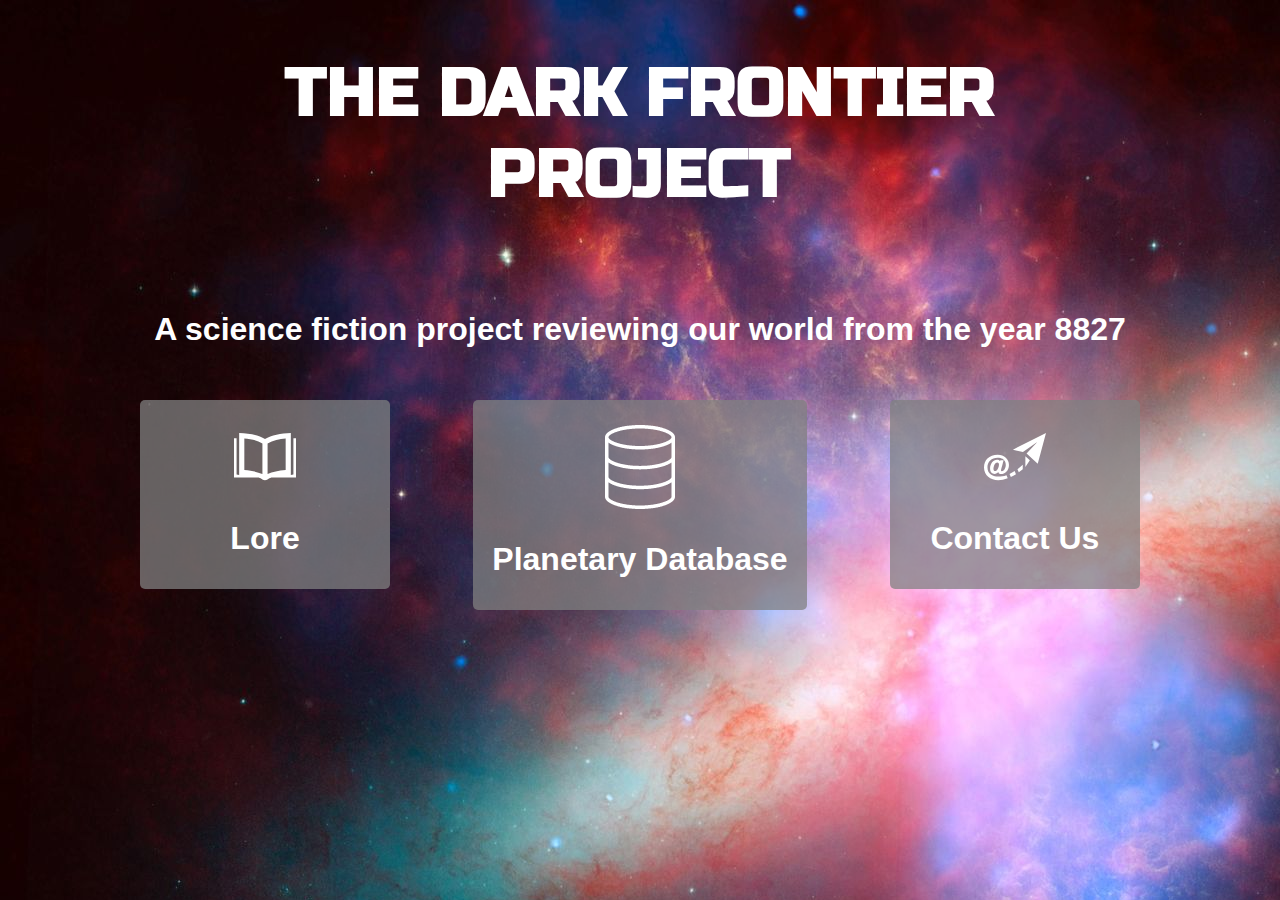
<file: index.html>
<html>
  <head>
    <!-- links -->
    <link rel="stylesheet" type="text/css" href="style.css">
    <link rel="icon" type="image/png" href="images/logo4.png">
    <link rel="manifest" href="manifest.json">
    <script type="text/javascript" src="script.js"></script>

    <!-- meta tags -->
    <meta name="viewport" content="width=device-width, height=device-height, initial-scale=1.0">
    <meta name="apple-mobile-web-app-capable" content="yes">
    <meta name="mobile-web-app-capable" content="yes">

    <!-- Google Analytics -->
    <!-- Global site tag (gtag.js) - Google Analytics -->
    <script async src="https://www.googletagmanager.com/gtag/js?id=UA-122019518-1"></script>
    <script>
      window.dataLayer = window.dataLayer || [];
      function gtag(){dataLayer.push(arguments);}
      gtag('js', new Date());

      gtag('config', 'UA-122019518-1');
    </script>

    <script src="http://ajax.googleapis.com/ajax/libs/jquery/1.10.2/jquery.min.js" type="text/javascript" ></script>

    <title>Dark Frontier</title>
  </head>

  <body style="background-image: url(images/space_backgrounds/PIA08093-1920x1200.jpg)">

    <main>
      <div class="row">
        <div class="col-1 header">
          <div onclick="goBack()" id="back-button"><b>&#8678;</b></div>
        </div>
        <div class="col-10 header"><h1>The Dark Frontier Project</h1></div>
        <div class="col-1 header">
          <div onclick="window.close()" id="close-button"><b>&#10005;</b></div>
        </div>
      </div>
      <div class="row">
        <div class="col-12">
          <h3>
            A science fiction project reviewing our world from the year 8827
          </h3>
        </div>
      </div>
      <div class="row">
        <div class="col-3 gray-bkg" style="padding-top: 25px;">
          <img src="images/book-icon.svg">
          <h3>Lore</h3>
        </div>
        <div class="col-1"><br></div>
        <div class="col-4 gray-bkg" style="padding-top: 25px;">
          <a href="planetary-database.html" class="index-link">
            <img src="images/database-icon.svg">
            <h3>Planetary Database</h3>
          </a>
        </div>
        <div class="col-1"><br></div>
        <div class="col-3 gray-bkg" style="padding-top: 25px;">
          <a href="contact-us.html" class="index-link">
            <img src="images/paper-plane-icon.svg">
            <h3>Contact Us</h3>
          </a>
        </div>
      </div>
    </main>

  </body>
</html>
</file>
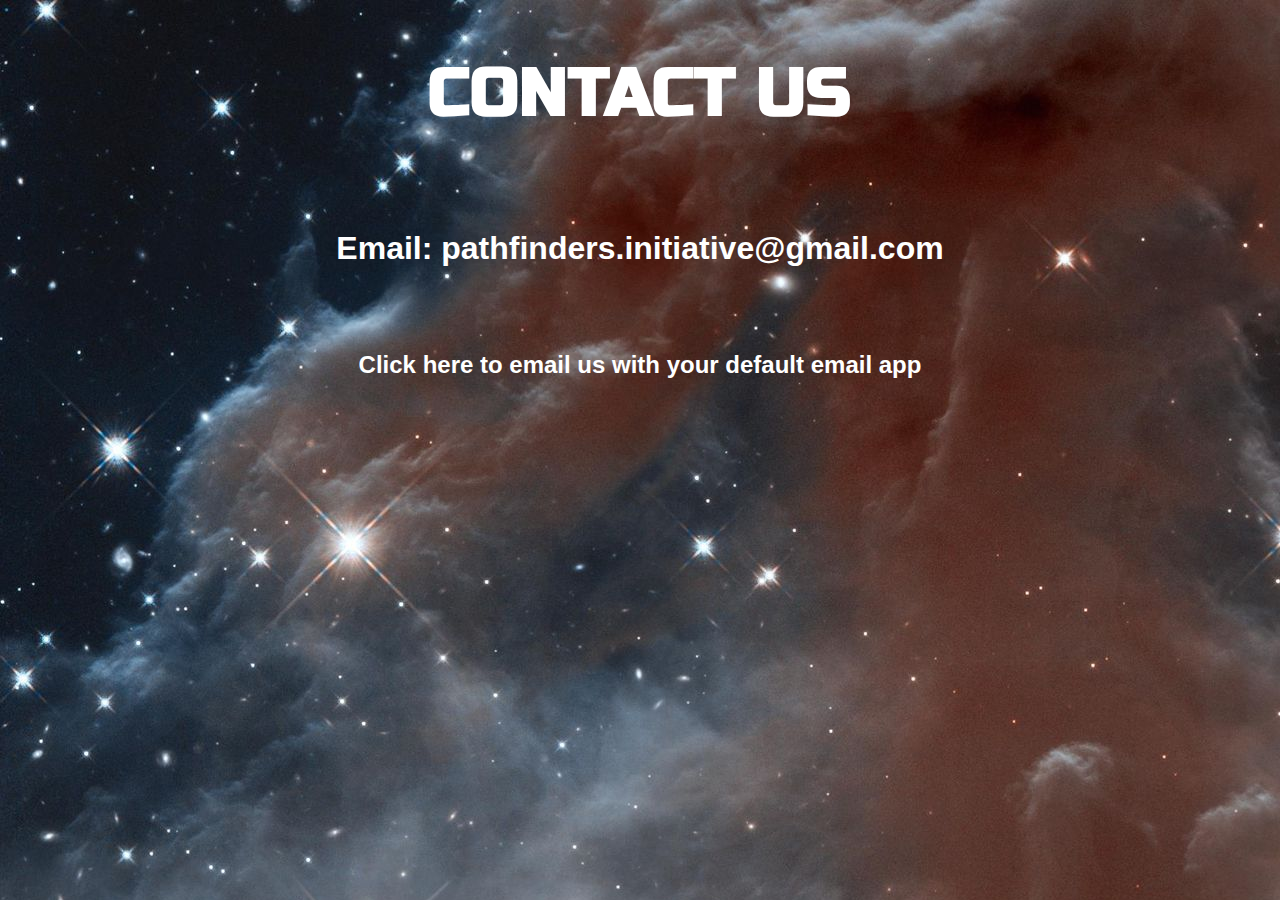
<file: contact-us.html>
<html>
  <head>
    <!-- links -->
    <link rel="stylesheet" type="text/css" href="style.css">
    <link rel="icon" type="image/png" href="images/logo4.png">
    <link rel="manifest" href="manifest.json">
    <script type="text/javascript" src="script.js"></script>

    <!-- meta tags -->
    <meta name="viewport" content="width=device-width, height=device-height, initial-scale=1.0">
    <meta name="apple-mobile-web-app-capable" content="yes">
    <meta name="mobile-web-app-capable" content="yes">

    <!-- Google Analytics -->
    <!-- Global site tag (gtag.js) - Google Analytics -->
    <script async src="https://www.googletagmanager.com/gtag/js?id=UA-122019518-1"></script>
    <script>
      window.dataLayer = window.dataLayer || [];
      function gtag(){dataLayer.push(arguments);}
      gtag('js', new Date());

      gtag('config', 'UA-122019518-1');
    </script>

    <script src="http://ajax.googleapis.com/ajax/libs/jquery/1.10.2/jquery.min.js" type="text/javascript" ></script>

    <title>Contact Us</title>
  </head>

  <body style="background-image: url(images/space_backgrounds/PIA16008-1920x1200.jpg)">

    <main>
      <div class="row">
        <div class="col-1 header">
          <div onclick="goBack()" id="back-button"><b>&#8678;</b></div>
        </div>
        <div class="col-10 header">
          <h1><a href="index.html" class="heading-link">Contact Us</a></h1>
        </div>
        <div class="col-1 header">
          <div onclick="window.close()" id="close-button"><b>&#10005;</b></div>
        </div>
      </div>
      <div class="row">
        <div class="col-12">
          <h3>
            Email: pathfinders.initiative@gmail.com
          </h3>
        </div>
      </div>
      <div class="row">
        <div class="col-12">
          <h4>
            <a href="mailto:pathfinders.initiative@gmail.com" style="text-decoration: none; color: white;">
              Click here to email us with your default email app
            </a>
          </h4>
        </div>
      </div>
    </main>

  </body>
</html>
</file>
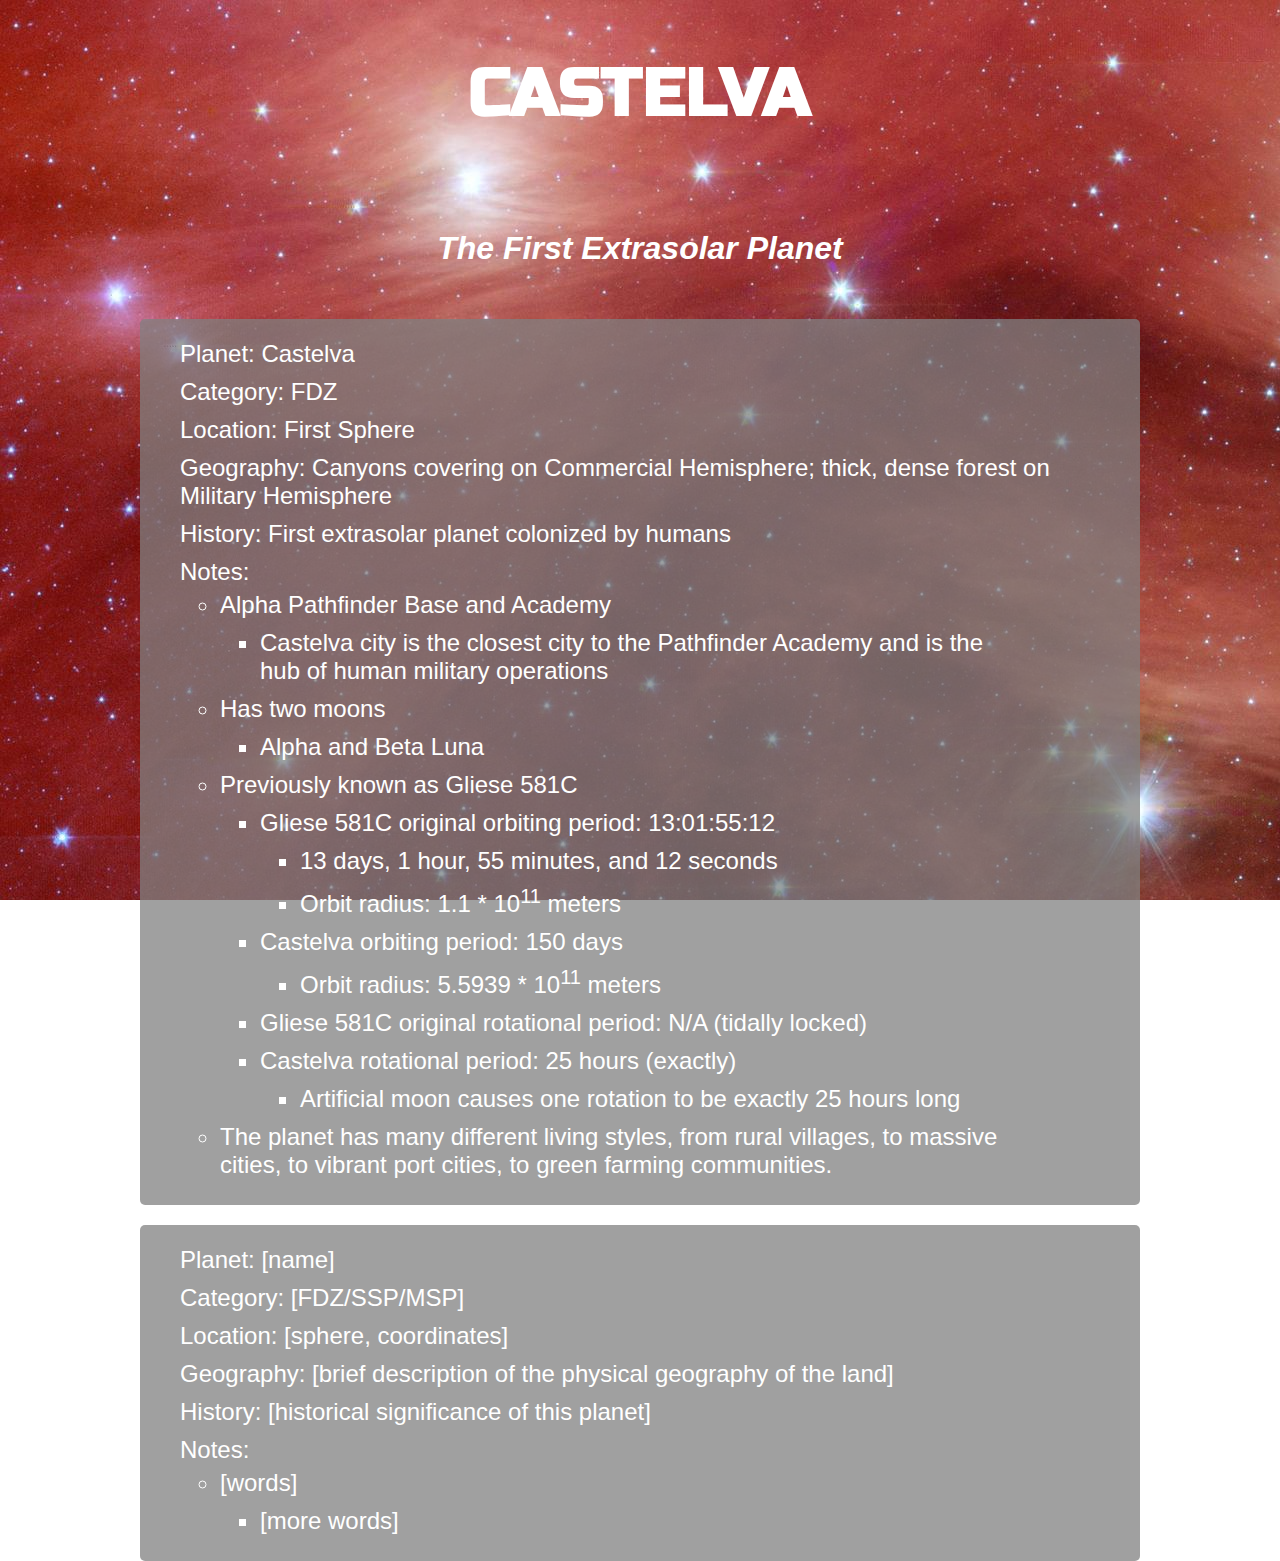
<file: pd-castelva.html>
<html>
  <head>
    <!-- links -->
    <link rel="stylesheet" type="text/css" href="style.css">
    <link rel="icon" type="image/png" href="images/logo4.png">
    <link rel="manifest" href="manifest.json">
    <script type="text/javascript" src="script.js"></script>

    <!-- meta tags -->
    <meta name="viewport" content="width=device-width, height=device-height, initial-scale=1.0">
    <meta name="apple-mobile-web-app-capable" content="yes">
    <meta name="mobile-web-app-capable" content="yes">

    <!-- Google Analytics -->
    <!-- Global site tag (gtag.js) - Google Analytics -->
    <script async src="https://www.googletagmanager.com/gtag/js?id=UA-122019518-1"></script>
    <script>
      window.dataLayer = window.dataLayer || [];
      function gtag(){dataLayer.push(arguments);}
      gtag('js', new Date());

      gtag('config', 'UA-122019518-1');
    </script>

    <title>Castelva</title>
  </head>

    <body style="background-image: url(images/space_backgrounds/PIA09262-1920x1200.jpg)">

    <main>

      <div class="row">
        <div class="col-1 header">
          <div onclick="goBack()" id="back-button"><b>&#8678;</b></div>
        </div>
        <div class="col-10 header">
          <h1><a href="planetary-database.html" class="heading-link">Castelva</a></h1>
        </div>
        <div class="col-1 header">
          <div onclick="window.close()" id="close-button"><b>&#10005;</b></div>
        </div>
      </div>

      <div class="row">
        <div class="col-12">
          <h3>
            <i>The First Extrasolar Planet</i>
          </h3>
        </div>
      </div>

      <div class="row gray-bkg" style="color: white;">
        <div class="col-12">
          <ul class="planetary-database-list">
            <li> Planet: Castelva </li>
            <li> Category: FDZ </li>
            <li> Location: First Sphere </li>
            <li> Geography: Canyons covering on Commercial Hemisphere; thick, dense forest on Military Hemisphere </li>
            <li> History: First extrasolar planet colonized by humans  </li>
            <li> Notes:
              <ul>
                <li>Alpha Pathfinder Base and Academy</li>
                <ul>
                  <li>Castelva city is the closest city to the Pathfinder Academy and is the hub of human military operations</li>
                </ul>
                <li>Has two moons</li>
                  <ul>
                    <li>Alpha and Beta Luna</li>
                  </ul>
                <li>Previously known as Gliese 581C</li>
                  <ul>
                    <li>Gliese 581C original orbiting period: 13:01:55:12</li>
                      <ul>
                        <li>13 days, 1 hour, 55 minutes, and 12 seconds</li>
                        <li>Orbit radius: 1.1 * 10<sup>11</sup> meters</li>
                      </ul>
                    <li>Castelva orbiting period: 150 days</li>
                      <ul>
                        <li>Orbit radius: 5.5939 * 10<sup>11</sup> meters</li>
                      </ul>
                    <li>Gliese 581C original rotational period: N/A (tidally locked)</li>
                    <li>Castelva rotational period: 25 hours (exactly)</li>
                      <ul>
                        <li>Artificial moon causes one rotation to be exactly 25 hours long</li>
                      </ul>
                  </ul>
                <li>The planet has many different living styles, from rural villages, to massive cities, to vibrant port cities, to green farming communities.</li>
              </ul>
            </li>
          </ul>
        </div>
      </div>

      <div class="row gray-bkg" style="color: white;">
        <div class="col-12">
          <ul class="planetary-database-list">
            <li> Planet: [name]</li>
            <li> Category: [FDZ/SSP/MSP] </li>
            <li> Location: [sphere, coordinates] </li>
            <li> Geography: [brief description of the physical geography of the land] </li>
            <li> History: [historical significance of this planet] </li>
            <li> Notes:
              <ul>
                <li>[words]</li>
                <ul>
                  <li>[more words]</li>
                </ul>
              </ul>
            </li>
          </ul>
        </div>
      </div>
    </main>

  </body>
</html>
</file>
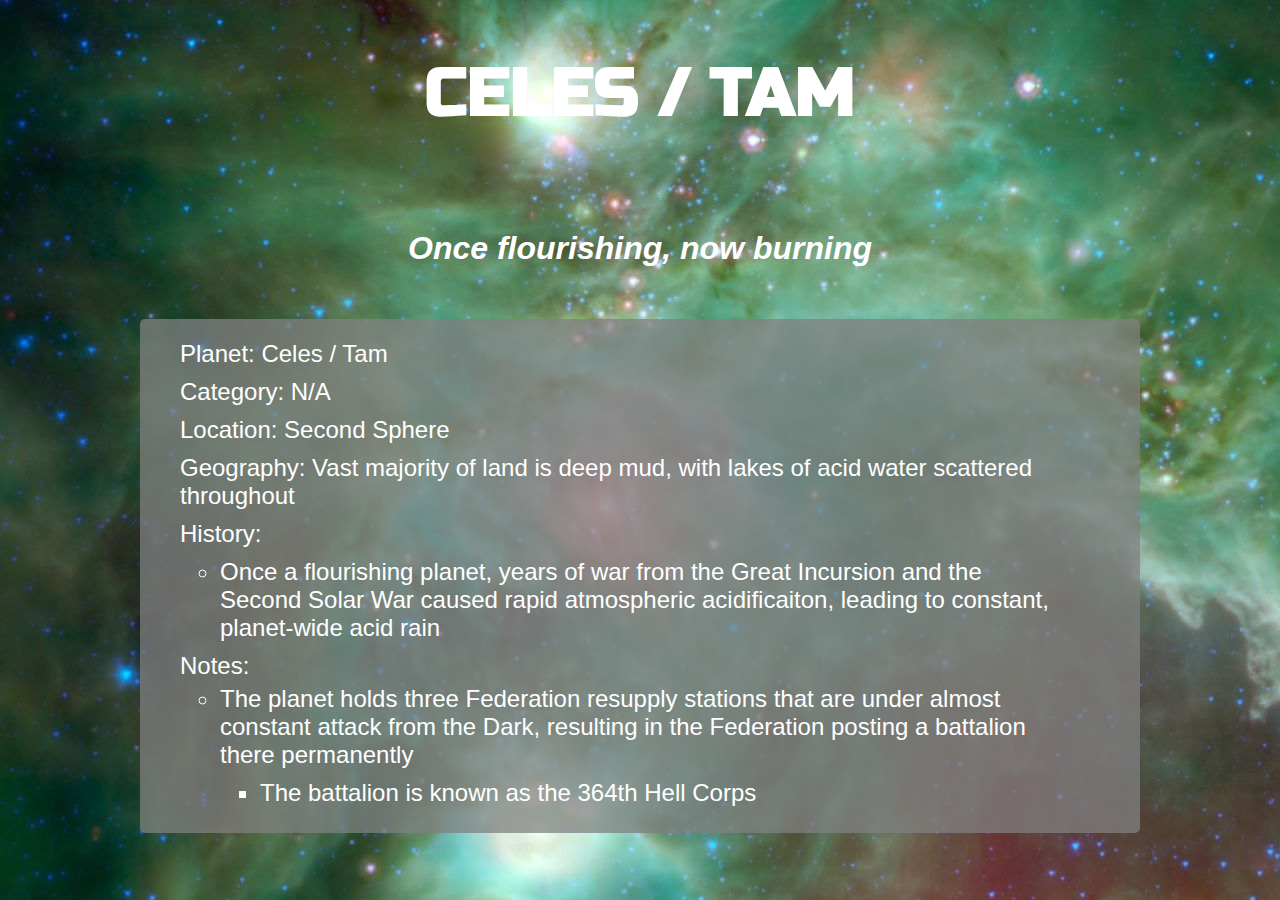
<file: pd-celes.html>
<html>
  <head>
    <!-- links -->
    <link rel="stylesheet" type="text/css" href="style.css">
    <link rel="icon" type="image/png" href="images/logo4.png">
    <link rel="manifest" href="manifest.json">
    <script type="text/javascript" src="script.js"></script>

    <!-- meta tags -->
    <meta name="viewport" content="width=device-width, height=device-height, initial-scale=1.0">
    <meta name="apple-mobile-web-app-capable" content="yes">
    <meta name="mobile-web-app-capable" content="yes">

    <!-- Google Analytics -->
    <!-- Global site tag (gtag.js) - Google Analytics -->
    <script async src="https://www.googletagmanager.com/gtag/js?id=UA-122019518-1"></script>
    <script>
      window.dataLayer = window.dataLayer || [];
      function gtag(){dataLayer.push(arguments);}
      gtag('js', new Date());

      gtag('config', 'UA-122019518-1');
    </script>

    <title>Celes / Tam</title>
  </head>

    <body style="background-image: url(images/space_backgrounds/PIA19836-1920x1200.jpg)">

    <main>

      <div class="row">
        <div class="col-1 header">
          <div onclick="goBack()" id="back-button"><b>&#8678;</b></div>
        </div>
        <div class="col-10 header">
          <h1><a href="planetary-database.html" class="heading-link">Celes / Tam</a></h1>
        </div>
        <div class="col-1 header">
          <div onclick="window.close()" id="close-button"><b>&#10005;</b></div>
        </div>
      </div>

      <div class="row">
        <div class="col-12">
          <h3>
            <i>Once flourishing, now burning</i>
          </h3>
        </div>
      </div>

      <div class="row gray-bkg" style="color: white;">
        <div class="col-12">
          <ul class="planetary-database-list">
            <li> Planet: Celes / Tam</li>
            <li> Category: N/A</li>
            <li> Location: Second Sphere</li>
            <li> Geography: Vast majority of land is deep mud, with lakes of acid water scattered throughout </li>
            <li> History: </li>
              <ul>
                <li>Once a flourishing planet, years of war from the Great Incursion and the Second Solar War
              caused rapid atmospheric acidificaiton, leading to constant, planet-wide acid rain</li>
              </ul>
            <li> Notes:
              <ul>
                <li>The planet holds three Federation resupply stations that are under almost constant attack
                from the Dark, resulting in the Federation posting a battalion there permanently</li>
                <ul>
                  <li>The battalion is known as the 364th Hell Corps</li>
                </ul>
              </ul>
            </li>
          </ul>
        </div>
      </div>
    </main>

  </body>
</html>
</file>
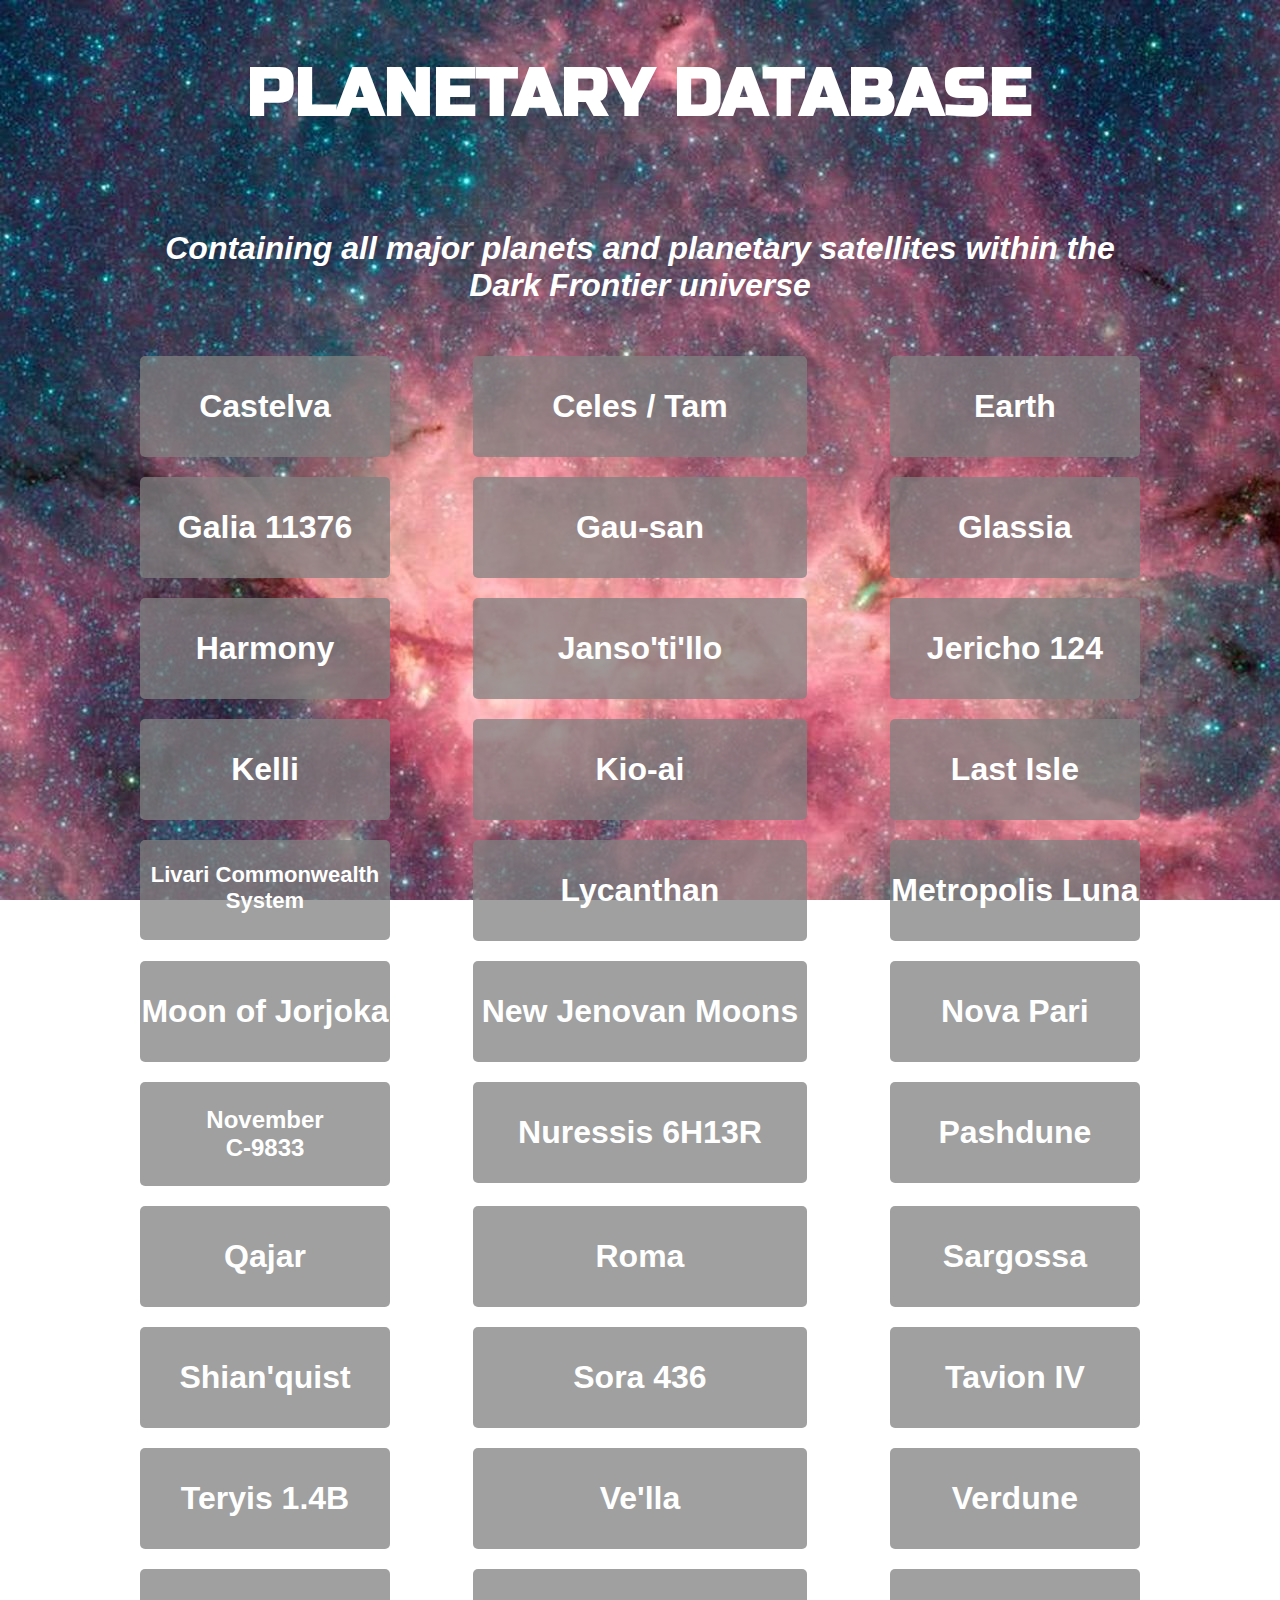
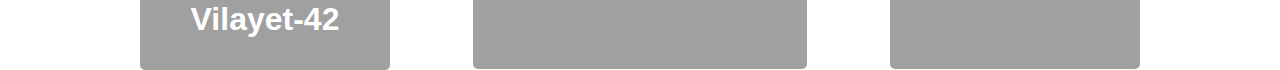
<file: planetary-database.html>
<html>
  <head>
    <!-- links -->
    <link rel="stylesheet" type="text/css" href="style.css">
    <link rel="icon" type="image/png" href="images/logo4.png">
    <link rel="manifest" href="manifest.json">
    <script type="text/javascript" src="script.js"></script>

    <!-- meta tags -->
    <meta name="viewport" content="width=device-width, height=device-height, initial-scale=1.0">
    <meta name="apple-mobile-web-app-capable" content="yes">
    <meta name="mobile-web-app-capable" content="yes">

    <!-- Google Analytics -->
    <!-- Global site tag (gtag.js) - Google Analytics -->
    <script async src="https://www.googletagmanager.com/gtag/js?id=UA-122019518-1"></script>
    <script>
      window.dataLayer = window.dataLayer || [];
      function gtag(){dataLayer.push(arguments);}
      gtag('js', new Date());

      gtag('config', 'UA-122019518-1');
    </script>

    <title>Planetary Database</title>
  </head>

    <body style="background-image: url(images/space_backgrounds/PIA22567-1920x1200.jpg)">

    <main>

      <div class="row">
        <div class="col-1 header">
          <div onclick="goBack()" id="back-button"><b>&#8678;</b></div>
        </div>
        <div class="col-10 header">
          <h1><a href="index.html" class="heading-link">Planetary Database</a></h1>
        </div>
        <div class="col-1 header">
          <div onclick="window.close()" id="close-button"><b>&#10005;</b></div>
        </div>
      </div>

      <div class="row">
        <div class="col-12">
          <h3>
            <i>Containing all major planets and planetary satellites within the Dark Frontier universe</i>
          </h3>
        </div>
      </div>

      <div class="row" style="color: white;">
        <a href="pd-castelva.html">
          <div class="col-3 gray-bkg">
            <h3>Castelva</h3>
          </div>
        </a>
        <div class="col-1"><br></div>
        <a href="pd-celes.html">
          <div class="col-4 gray-bkg">
            <h3>Celes / Tam</h3>
          </div>
        </a>
        <div class="col-1"><br></div>
        <div class="col-3 gray-bkg">
          <h3>Earth</h3>
        </div>
      </div>

      <div class="row" style="color: white;">
        <div class="col-3 gray-bkg">
          <h3>Galia 11376</h3>
        </div>
        <div class="col-1"><br></div>
        <div class="col-4 gray-bkg">
          <h3>Gau-san</h3>
        </div>
        <div class="col-1"><br></div>
        <div class="col-3 gray-bkg">
          <h3>Glassia</h3>
        </div>
      </div>

      <div class="row" style="color: white;">
        <div class="col-3 gray-bkg">
          <h3>Harmony</h3>
        </div>
        <div class="col-1"><br></div>
        <div class="col-4 gray-bkg">
          <h3>Janso'ti'llo</h3>
        </div>
        <div class="col-1"><br></div>
        <div class="col-3 gray-bkg">
          <h3>Jericho 124</h3>
        </div>
      </div>

      <div class="row" style="color: white;">
        <div class="col-3 gray-bkg">
          <h3>Kelli</h3>
        </div>
        <div class="col-1"><br></div>
        <div class="col-4 gray-bkg">
          <h3>Kio-ai</h3>
        </div>
        <div class="col-1"><br></div>
        <div class="col-3 gray-bkg">
          <h3>Last Isle</h3>
        </div>
      </div>

      <div class="row" style="color: white;">
        <div class="col-3 gray-bkg">
          <h3 style="font-size: 22;">Livari Commonwealth System</h3>
        </div>
        <div class="col-1"><br></div>
        <div class="col-4 gray-bkg">
          <h3>Lycanthan</h3>
        </div>
        <div class="col-1"><br></div>
        <div class="col-3 gray-bkg">
          <h3>Metropolis Luna</h3>
        </div>
      </div>

      <div class="row" style="color: white;">
        <div class="col-3 gray-bkg">
          <h3>Moon of Jorjoka</h3>
        </div>
        <div class="col-1"><br></div>
        <div class="col-4 gray-bkg">
          <h3>New Jenovan Moons</h3>
        </div>
        <div class="col-1"><br></div>
        <div class="col-3 gray-bkg">
          <h3>Nova Pari</h3>
        </div>
      </div>

      <div class="row" style="color: white;">
        <div class="col-3 gray-bkg">
          <h3 style="font-size: 24;">November <br>C-9833</h3>
        </div>
        <div class="col-1"><br></div>
        <div class="col-4 gray-bkg">
          <h3>Nuressis 6H13R</h3>
        </div>
        <div class="col-1"><br></div>
        <div class="col-3 gray-bkg">
          <h3>Pashdune</h3>
        </div>
      </div>

      <div class="row" style="color: white;">
        <div class="col-3 gray-bkg">
          <h3>Qajar</h3>
        </div>
        <div class="col-1"><br></div>
        <div class="col-4 gray-bkg">
          <h3>Roma</h3>
        </div>
        <div class="col-1"><br></div>
        <div class="col-3 gray-bkg">
          <h3>Sargossa</h3>
        </div>
      </div>

      <div class="row" style="color: white;">
        <div class="col-3 gray-bkg">
          <h3>Shian'quist</h3>
        </div>
        <div class="col-1"><br></div>
        <div class="col-4 gray-bkg">
          <h3>Sora 436</h3>
        </div>
        <div class="col-1"><br></div>
        <div class="col-3 gray-bkg">
          <h3>Tavion IV</h3>
        </div>
      </div>

      <div class="row" style="color: white;">
        <div class="col-3 gray-bkg">
          <h3>Teryis 1.4B</h3>
        </div>
        <div class="col-1"><br></div>
        <div class="col-4 gray-bkg">
          <h3>Ve'lla</h3>
        </div>
        <div class="col-1"><br></div>
        <div class="col-3 gray-bkg">
          <h3>Verdune</h3>
        </div>
      </div>

      <div class="row" style="color: white;">
        <div class="col-3 gray-bkg">
          <h3>Vilayet-42</h3>
        </div>
        <div class="col-1"><br></div>
        <div class="col-4 gray-bkg">

        </div>
        <div class="col-1"><br></div>
        <div class="col-3 gray-bkg">

        </div>
      </div>

    </main>

  </body>
</html>
</file>
<file: style.css>
:root {
  /* Color Palette */

}

::-webkit-scrollbar {
    display: none;
}

@font-face {
  font-family: russo-one;
  src: url("fonts/russo-one/RussoOne-Regular.ttf");
}

html {
  width: 100%;
  height: 100%;
  -webkit-animation: fadein 2s; /* Safari, Chrome and Opera > 12.1 */
     -moz-animation: fadein 2s; /* Firefox < 16 */
      -ms-animation: fadein 2s; /* Internet Explorer */
       -o-animation: fadein 2s; /* Opera < 12.1 */
          animation: fadein 2s;
  word-wrap: break-word;
}

@keyframes fadein {
    from { opacity: 0; }
    to   { opacity: 1; }
}

/* Firefox < 16 */
@-moz-keyframes fadein {
    from { opacity: 0; }
    to   { opacity: 1; }
}

/* Safari, Chrome and Opera > 12.1 */
@-webkit-keyframes fadein {
    from { opacity: 0; }
    to   { opacity: 1; }
}

/* Internet Explorer */
@-ms-keyframes fadein {
    from { opacity: 0; }
    to   { opacity: 1; }
}

/* Opera < 12.1 */
@-o-keyframes fadein {
    from { opacity: 0; }
    to   { opacity: 1; }
}

body {
  background-attachment: fixed;
}

main {
  width: 100%;
  max-width: 1000px;
  border-radius: 10px;
  margin: 0 auto;
  padding: 0px;
  z-index: 1000;
  background-color: transparent;
}


h1 {
  color: white;
  font-family: russo-one;
  text-transform: uppercase;
  text-align: center;
  width: 100%;
  font-size: 30pt;
}

h3 {
  color: white;
  font-family: sans-serif;
  font-size: 24pt;
  text-align: center;
  width: 100%;
}

h4 {
  color: white;
  font-family: sans-serif;
  font-size: 18pt;
  text-align: center;
  width: 100%;
}



p {
  color: white;
  font-family: sans-serif;
  padding: 5px;
}

ul {
  /*background-color: red;*/
  padding-right: 40px;
}

li {
  color: white;
  /*background-color: blue;*/
  font-family: sans-serif;
  font-size: 18pt;
  padding: 5px 0px 5px 0px;
}

.heading-link {
  color: white;
  text-decoration: none;
}

.stars, .twinkling, .clouds {
  position:absolute;
  top:0; left:0; right:0; bottom:0;
  width: 100%;
  height: 100%;
  display:block;
}

.stars {
  background:#000 url(images/stars.png) repeat top center;
  background-size: cover;
  background-attachment: fixed;
  width: 100%;
  z-index:0;
}

.clouds{
  background:transparent url(images/clouds3.png) repeat top center;
  background-attachment: fixed;
  z-index:3;
}

/* ===================================
   Responsive Web Design
   =================================== */
[class*="col-"] {
  float: left;
  width: 100%;
  /*border: 1px white solid;*/
}

.col-1.header {width: 8.33%;}
.col-10.header {width: 83.33%;}

.row {
  width: 100%;
  margin-bottom: 20px;
}

.row.gray-bkg {
  background: rgba(128,128,128,0.75);
  border-radius: 5px;
}

[class*="col-"].gray-bkg {
  background: rgba(128,128,128,0.75);
  border-radius: 5px;
  min-height: 100px;
}

.row::after {
  content: "";
  clear: both;
  display: table;
}

img {
  width: 25%;
  margin: 0 auto;
  display: block;
}

#back-button, #close-button {
  visibility:normal;
  background: rgba(128,128,128,0.85);
  border-radius: 50%;
  color:white;
  width: 20px;
  height: 20px;
  text-align: center;
}

.index-link {
  text-decoration: none;
}

.planetary-database-list {
  list-style: none;
}


/* ===================================
   Respond to Computer vs. Mobile
   =================================== */
@media only screen and (min-width: 800px) {
  h1 {
    font-size: 50pt;
  }

  #back-button, #close-button {
    visibility:hidden;
  }

  /* ===================================
     Responsive Web Design
     =================================== */
  .col-1 {width: 8.33%;}
  .col-2 {width: 16.66%;}
  .col-3 {width: 25%;}
  .col-4 {width: 33.33%;}
  .col-5 {width: 41.66%;}
  .col-6 {width: 50%;}
  .col-7 {width: 58.33%;}
  .col-8 {width: 66.66%;}
  .col-9 {width: 75%;}
  .col-10 {width: 83.33%;}
  .col-11 {width: 91.66%;}
  .col-12 {width: 100%;}

  [class*="col-"] {
    float: left;
  }

  /* ===================================
     Parallax Moving Background
     =================================== */
  @keyframes move-twink-back {
    from {background-position:0 0;}
    to {background-position:-10000px 5000px;}
  }
  @-webkit-keyframes move-twink-back {
    from {background-position:0 0;}
    to {background-position:-10000px 5000px;}
  }
  @-moz-keyframes move-twink-back {
    from {background-position:0 0;}
    to {background-position:-10000px 5000px;}
  }
  @-ms-keyframes move-twink-back {
    from {background-position:0 0;}
    to {background-position:-10000px 5000px;}
  }

  @keyframes move-clouds-back {
    from {background-position:0 0;}
    to {background-position:10000px 0;}
  }
  @-webkit-keyframes move-clouds-back {
    from {background-position:0 0;}
    to {background-position:10000px 0;}
  }
  @-moz-keyframes move-clouds-back {
    from {background-position:0 0;}
    to {background-position:10000px 0;}
  }
  @-ms-keyframes move-clouds-back {
    from {background-position: 0;}
    to {background-position:10000px 0;}
  }

  .twinkling{
    background:transparent url(images/twinkling.png) repeat top center;
    z-index:1;

    -moz-animation:move-twink-back 200s linear infinite;
    -ms-animation:move-twink-back 200s linear infinite;
    -o-animation:move-twink-back 200s linear infinite;
    -webkit-animation:move-twink-back 200s linear infinite;
    animation:move-twink-back 200s linear infinite;
  }

  .clouds{
    -moz-animation:move-clouds-back 200s linear infinite;
    -ms-animation:move-clouds-back 200s linear infinite;
    -o-animation:move-clouds-back 200s linear infinite;
    -webkit-animation:move-clouds-back 200s linear infinite;
    animation:move-clouds-back 200s linear infinite;
  }
}
</file>
